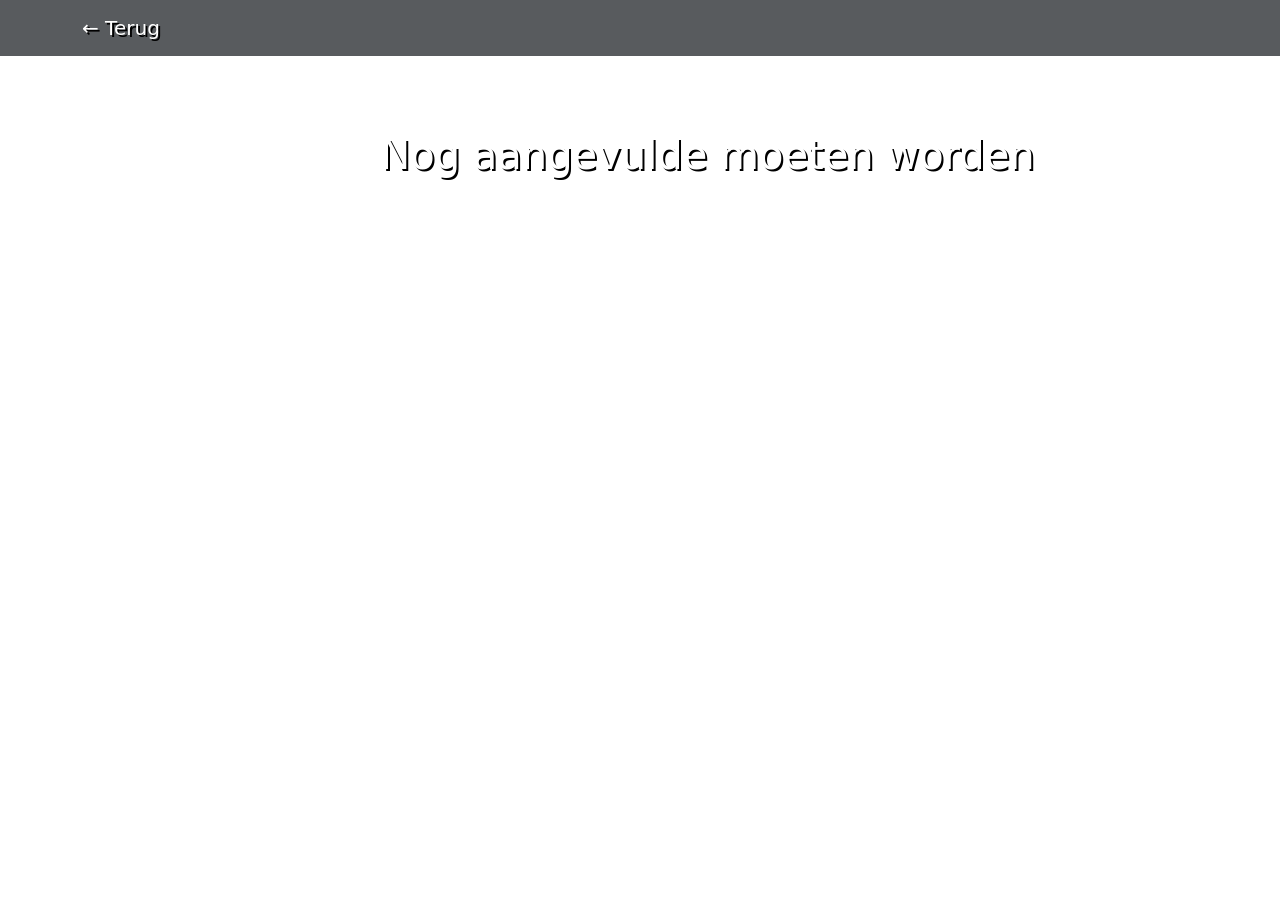
<file: Assets/Html/None.html>
<!doctype html>
<html lang="nl">
<head>
  <meta charset="UTF-8">
  <meta name="viewport"
        content="width=device-width, user-scalable=no, initial-scale=1.0, maximum-scale=1.0, minimum-scale=1.0">
  <meta http-equiv="X-UA-Compatible" content="ie=edge"><meta name="description" content="Yunis Alwahban Portofolio">
    <link href="https://cdn.jsdelivr.net/npm/bootstrap@5.3.8/dist/css/bootstrap.min.css" rel="stylesheet">
  <link rel="stylesheet" href="../Css/None.css">
  <title>Yunis Portofolio</title>
  <link rel="icon" type="image/x-icon" href="https://cdn-icons-png.flaticon.com/512/1478/1478906.png">
</head>
<nav class="navbar navbar-expand-lg navbar-dark bg-dark bg-opacity-75">
    <div class="container">
        <a class="navbar-brand" href="index.html">← Terug</a>
    </div>
</nav>
<h1>

</h1>
<body>

<p>
Nog aangevulde moeten worden
</p>

<footer>
</footer>
<script src="https://cdn.jsdelivr.net/npm/bootstrap@5.3.8/dist/js/bootstrap.bundle.min.js"></script>
</body>
</html>
</file>
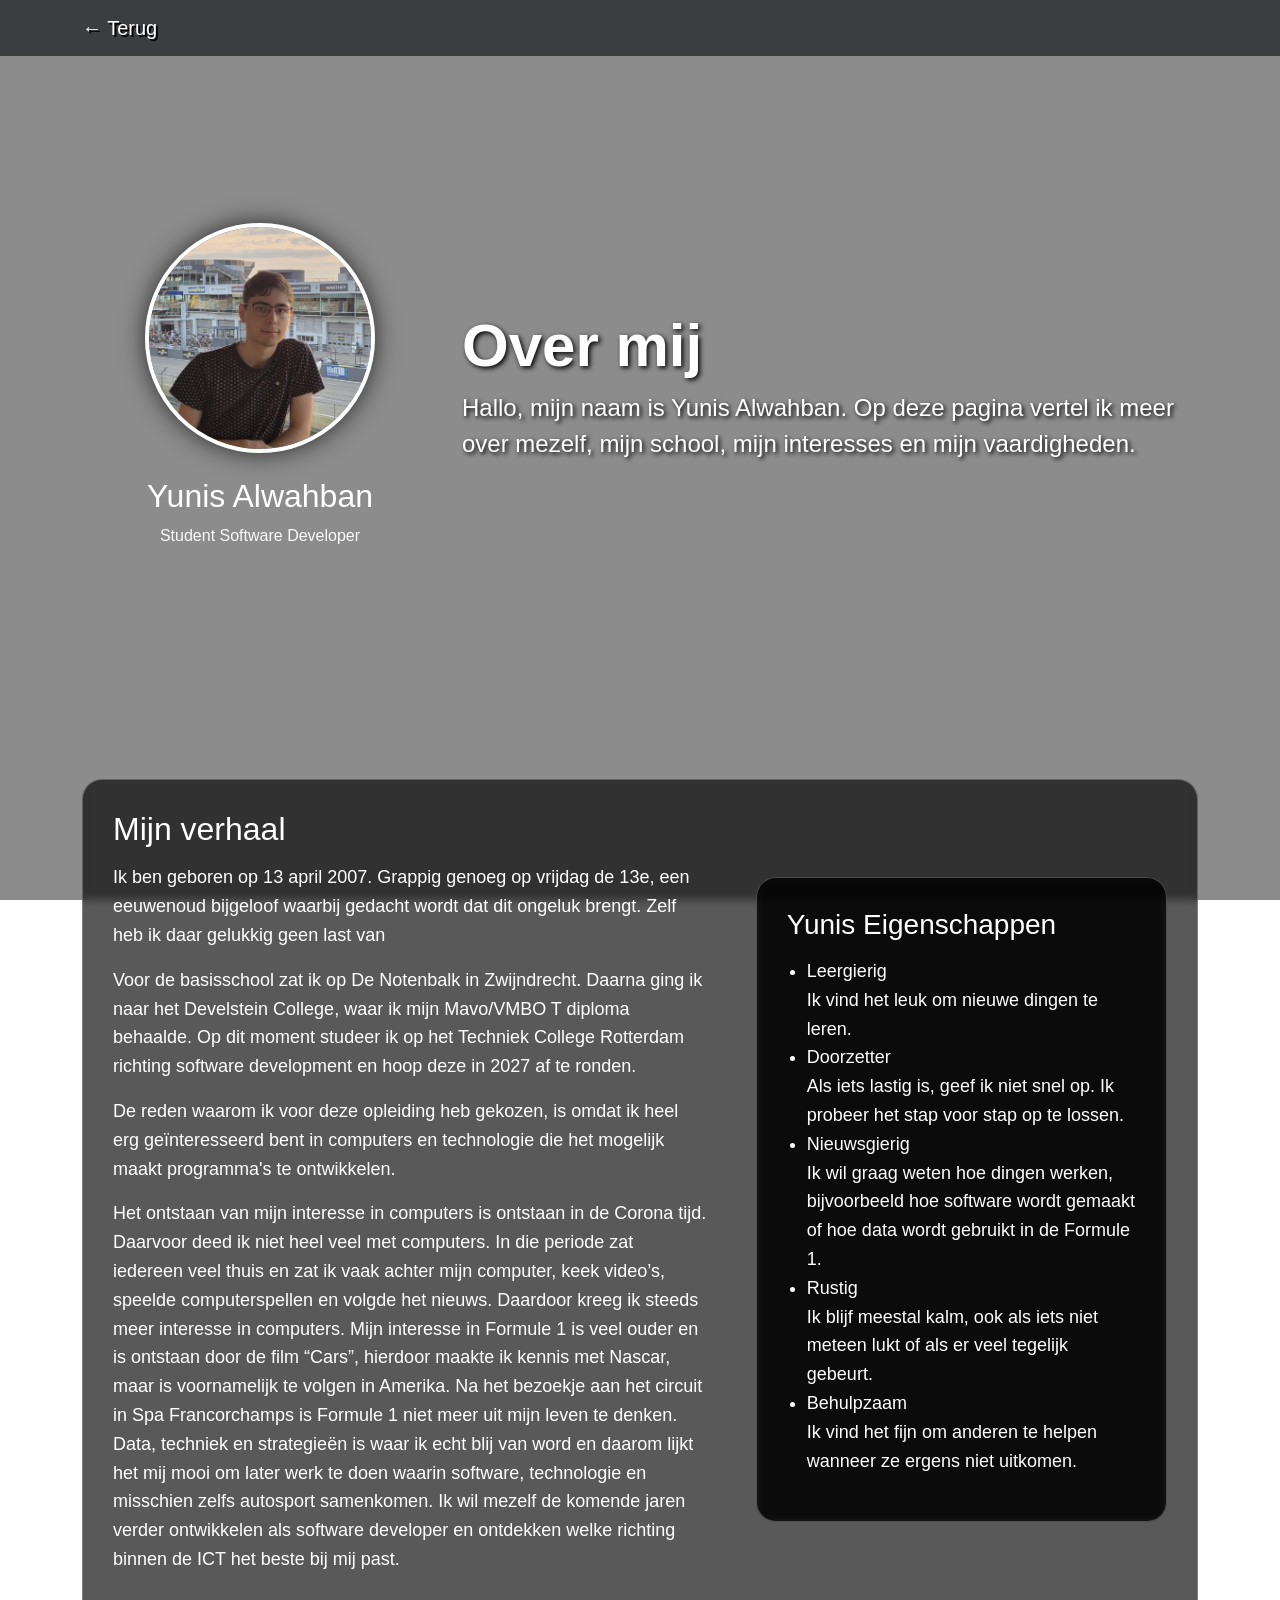
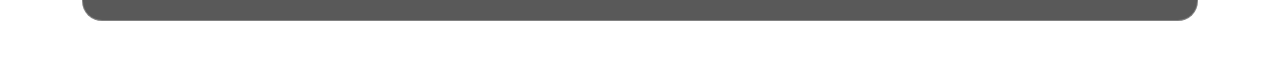
<file: Assets/Html/OverMij.html>
<!doctype html>
<html lang="nl">
<head>
    <meta charset="UTF-8">
    <meta name="viewport" content="width=device-width, initial-scale=1.0">
    <title>Over Yunis Alwahban</title>

    <link href="https://cdn.jsdelivr.net/npm/bootstrap@5.3.8/dist/css/bootstrap.min.css" rel="stylesheet">
    <link rel="stylesheet" href="../Css/OverMij.css">
</head>

<body>

<nav class="navbar navbar-expand-lg navbar-dark bg-dark bg-opacity-75">
    <div class="container">
        <a class="navbar-brand" href="index.html">← Terug</a>
    </div>
</nav>

<header class="hero-section">
    <div class="container">
        <div class="row align-items-center min-vh-75">

            <div class="col-md-4 text-center mb-4 mb-md-0">
                <img src="../Images/Ik.jpeg" alt="Foto van Yunis" class="profile-photo">

                <h2 class="mt-4">Yunis Alwahban</h2>
                <p class="text-light">Student Software Developer</p>
            </div>

            <div class="col-md-8">
                <h1>Over mij</h1>

                <p class="intro-text">
                    Hallo, mijn naam is Yunis Alwahban. Op deze pagina vertel ik meer
                    over mezelf, mijn school, mijn interesses en mijn vaardigheden.
                </p>
            </div>

        </div>
    </div>
</header>

<main class="container my-5">

    <section class="about-section mb-5">
        <div class="row align-items-center g-5">

            <div class="col-lg-7">
                <h2>Mijn verhaal</h2>

                <p>
                    Ik ben geboren op 13 april 2007. Grappig genoeg op vrijdag de 13e,
                    een eeuwenoud bijgeloof waarbij gedacht wordt dat dit ongeluk brengt.
                    Zelf heb ik daar gelukkig geen last van
                </p>

                <p>
                    Voor de basisschool zat ik op De Notenbalk in Zwijndrecht.
                    Daarna ging ik naar het Develstein College, waar ik mijn Mavo/VMBO T diploma behaalde.
                    Op dit moment studeer ik op het Techniek College Rotterdam richting software development en hoop deze in 2027 af te ronden.
                </p>

                <p>
                    De reden waarom ik voor deze opleiding heb gekozen,
                    is omdat ik heel erg geïnteresseerd bent in computers en technologie die het mogelijk maakt programma's te ontwikkelen.
                </p>

                <p>
                    Het ontstaan van mijn interesse in computers is ontstaan in de Corona tijd.
                    Daarvoor deed ik niet heel veel met computers.
                    In die periode zat iedereen veel thuis en zat ik vaak achter mijn computer, keek video’s, speelde computerspellen en volgde het nieuws.
                    Daardoor kreeg ik steeds meer interesse in computers.

                    Mijn interesse in Formule 1 is veel ouder en is ontstaan door de film “Cars”, hierdoor maakte ik kennis met Nascar, maar is voornamelijk te volgen in Amerika.
                    Na het bezoekje aan het circuit in Spa Francorchamps is Formule 1 niet meer uit mijn leven te denken.

                    Data, techniek en strategieën is waar ik echt blij van word en daarom lijkt het mij mooi om later werk te doen waarin software, technologie en misschien zelfs autosport samenkomen.
                    Ik wil mezelf de komende jaren verder ontwikkelen als software developer en ontdekken welke richting binnen de ICT het beste bij mij past.
                </p>
            </div>

            <div class="col-lg-5">
                <div class="highlight-box">
                    <h3>Yunis Eigenschappen</h3>
                    <ul>
                        <li>Leergierig<br>
                            Ik vind het leuk om nieuwe dingen te leren. </li>
                        <li>Doorzetter<br>
                            Als iets lastig is, geef ik niet snel op. Ik probeer het stap voor stap op te lossen. </li>
                        <li>Nieuwsgierig<br>
                            Ik wil graag weten hoe dingen werken, bijvoorbeeld hoe software wordt gemaakt of hoe data wordt gebruikt in de Formule 1.</li>
                        <li>Rustig<br>
                            Ik blijf meestal kalm, ook als iets niet meteen lukt of als er veel tegelijk gebeurt. </li>
                        <li>Behulpzaam<br>
                            Ik vind het fijn om anderen te helpen wanneer ze ergens niet uitkomen.
                        </li>
                    </ul>
                </div>
            </div>

        </div>
    </section>
    

</main>
<script src="https://cdn.jsdelivr.net/npm/bootstrap@5.3.8/dist/js/bootstrap.bundle.min.js"></script>
</body>
</html>
</file>
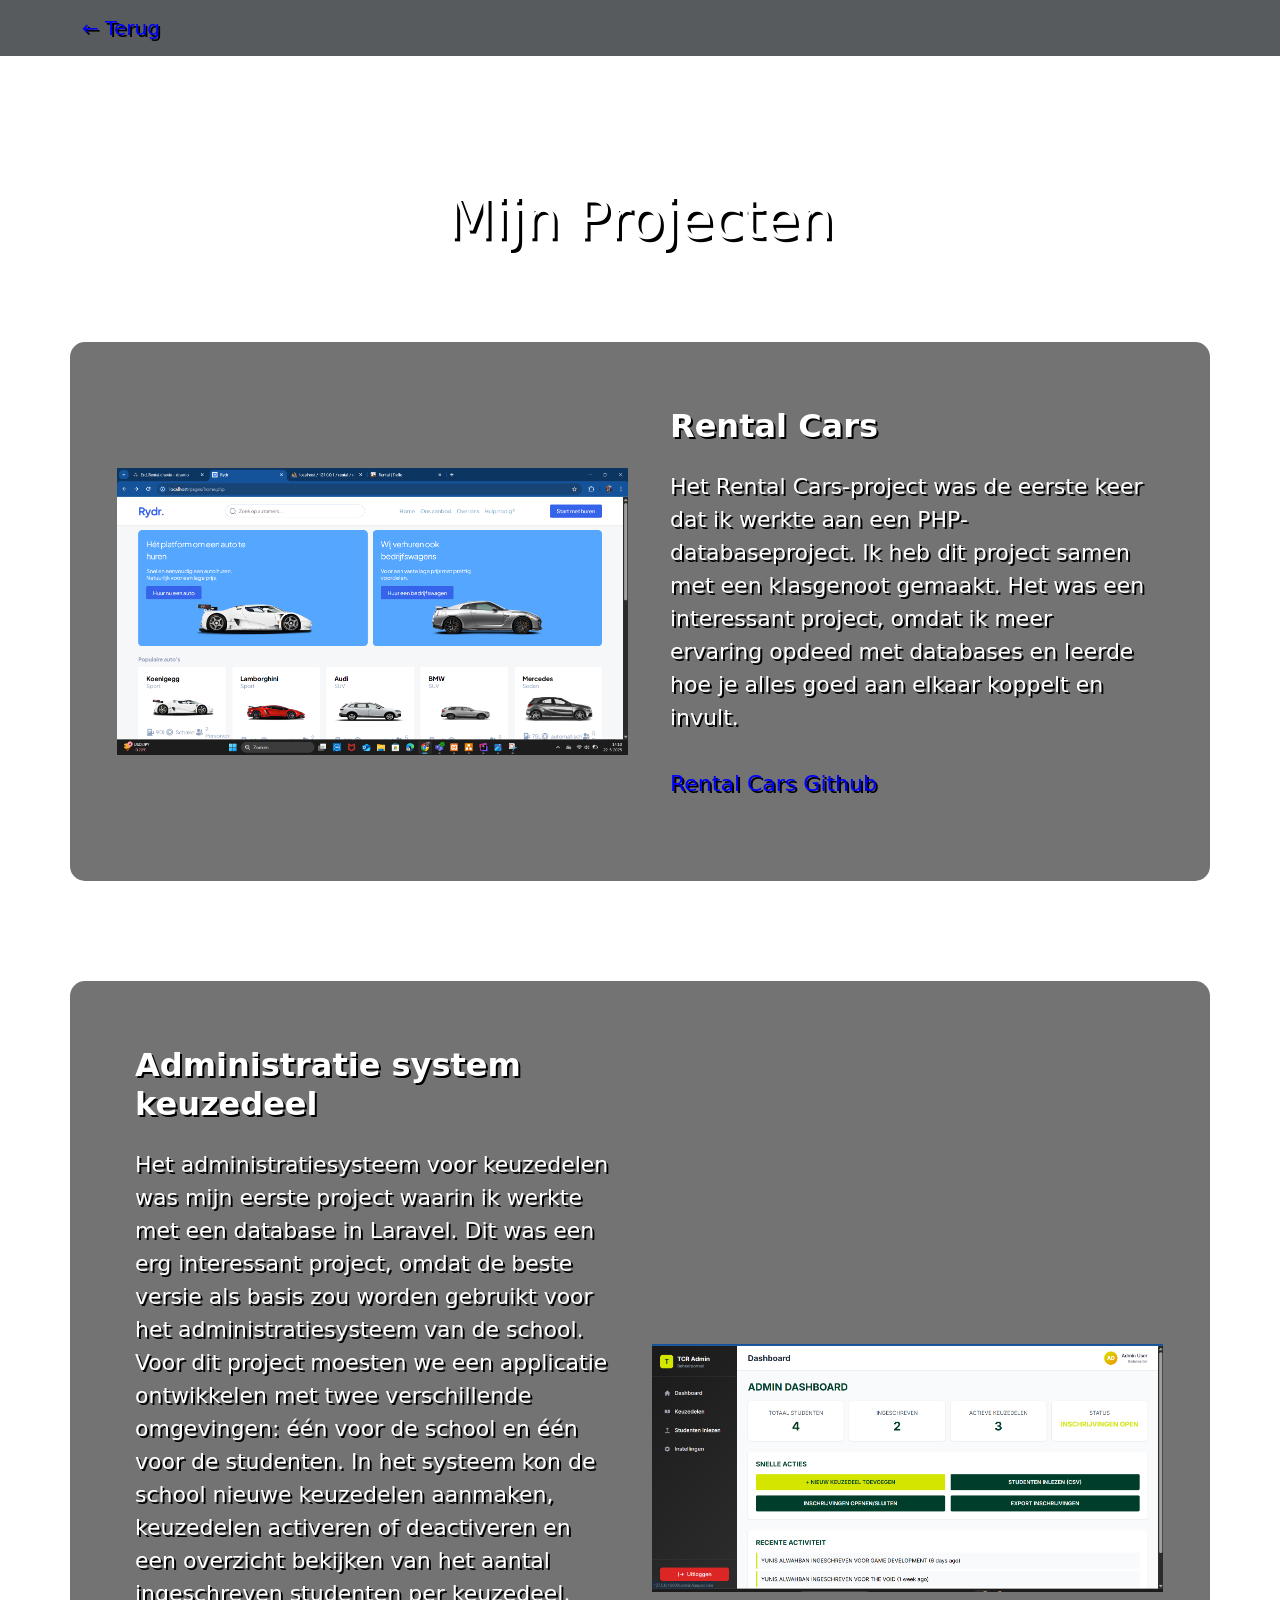
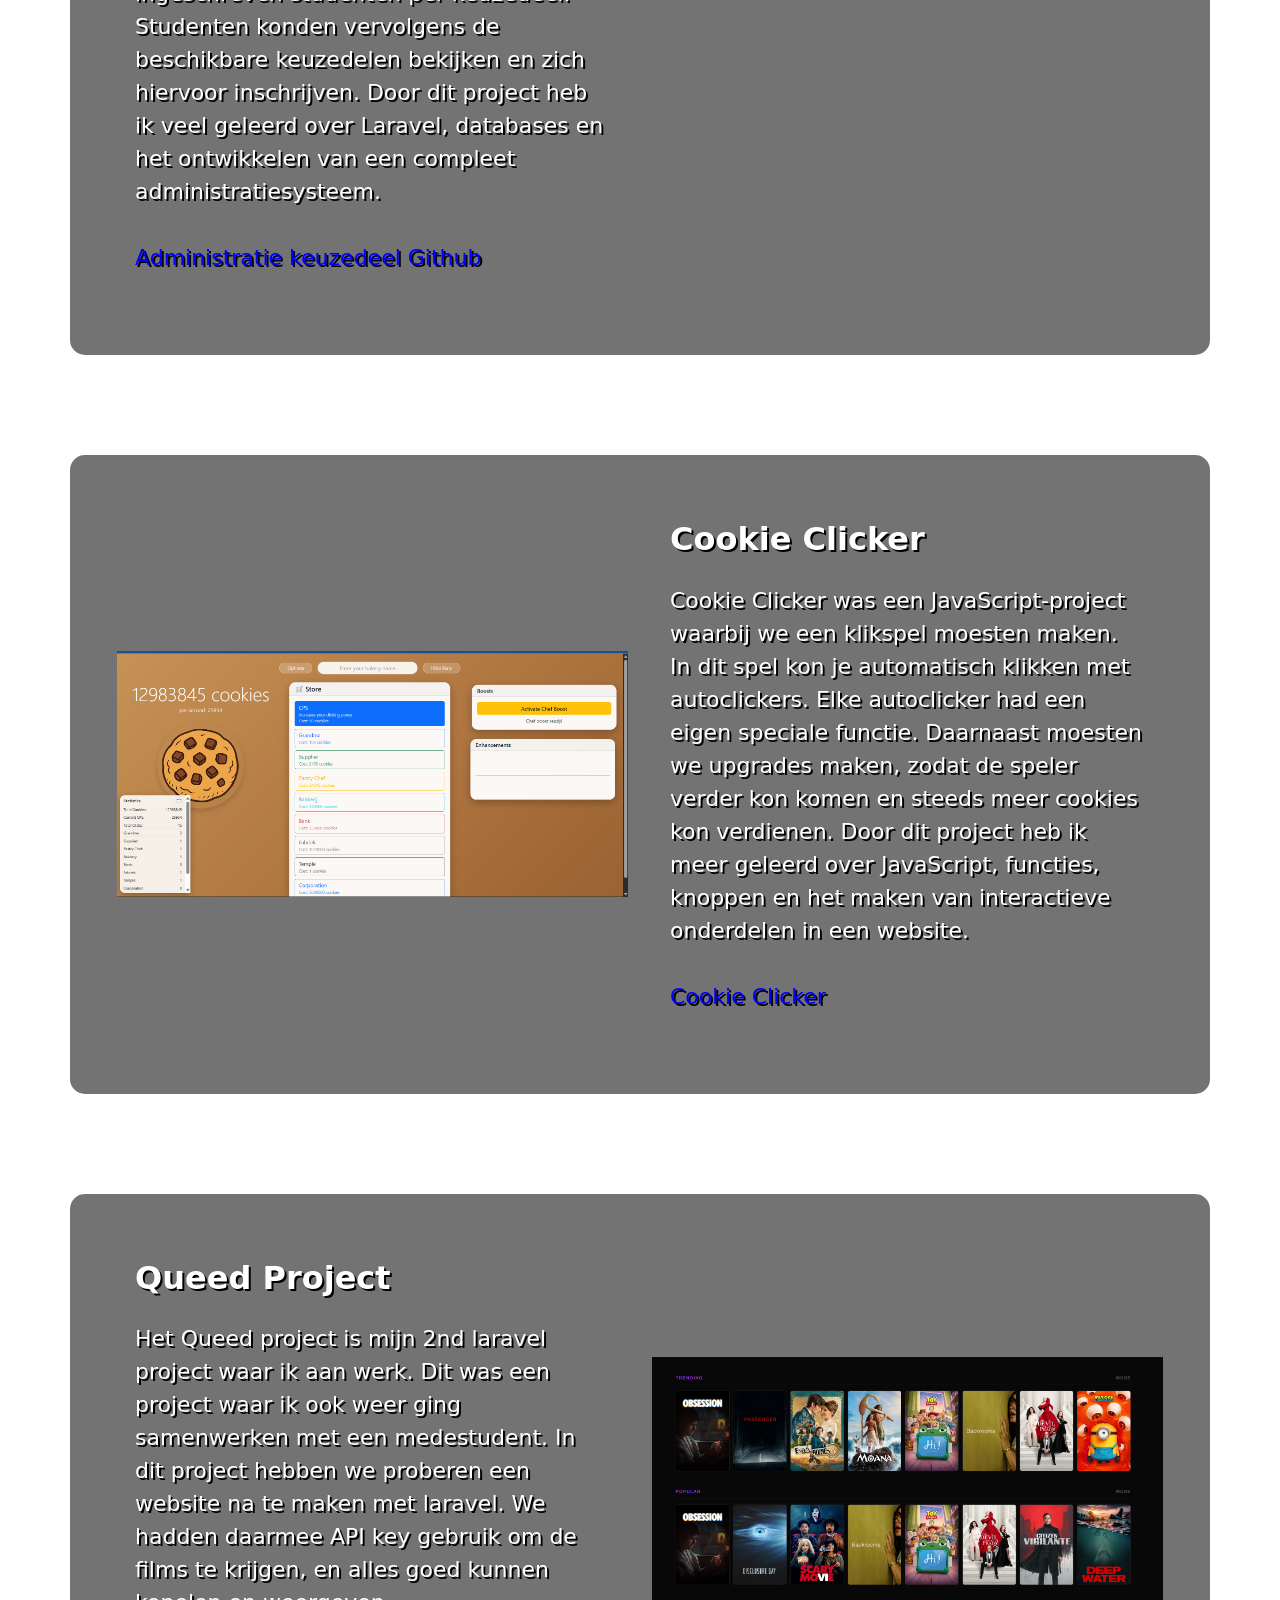
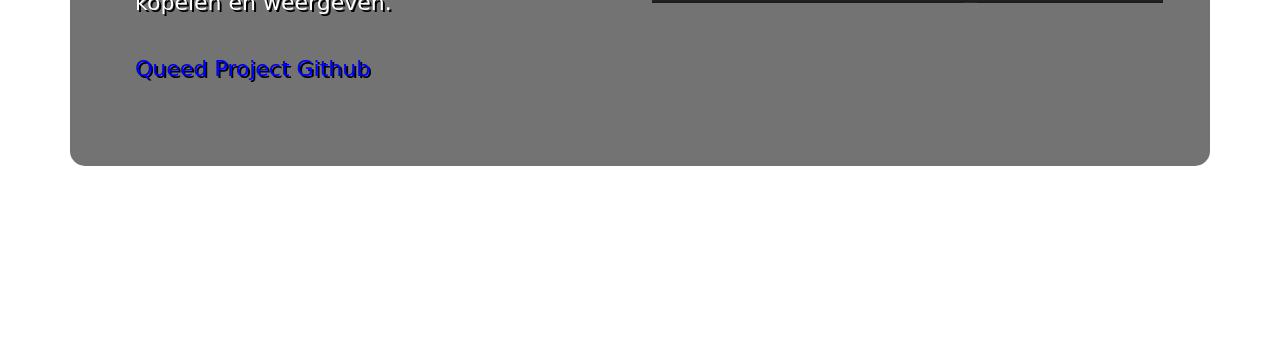
<file: Assets/Html/Projecten.html>
<!doctype html>
<html lang="nl">
<head>
  <meta charset="UTF-8">
  <meta name="viewport"
        content="width=device-width, user-scalable=no, initial-scale=1.0, maximum-scale=1.0, minimum-scale=1.0">
  <meta http-equiv="X-UA-Compatible" content="ie=edge">

  <link href="https://cdn.jsdelivr.net/npm/bootstrap@5.3.8/dist/css/bootstrap.min.css" rel="stylesheet">
  <link rel="stylesheet" href="../Css/Projecten.css">

  <title>Projecten</title>
  <link rel="icon" type="image/x-icon" href="https://cdn-icons-png.flaticon.com/512/5956/5956592.png">
<body>

<header>
  <nav class="navbar navbar-expand-lg navbar-dark bg-dark bg-opacity-75">
    <div class="container">
      <a class="navbar-brand" href="index.html">← Terug</a>
    </div>
  </nav>
</header>

<main class="container projecten-container">


  <h1 class="projecten-titel">Mijn Projecten</h1>

  <section class="row align-items-center project-blok">
    <div class="col-md-6">
      <img src="../Images/Rental.png" class="project-foto img-fluid" alt="Rental Cars project">
    </div>

    <div class="col-md-6 project-tekst">
      <h2>Rental Cars</h2>
      <p>
        Het Rental Cars-project was de eerste keer dat ik werkte aan een PHP-databaseproject.
        Ik heb dit project samen met een klasgenoot gemaakt.
        Het was een interessant project, omdat ik meer ervaring opdeed met databases en leerde hoe je alles goed aan elkaar koppelt en invult.

        <br>
        <br>
        <a href="https://github.com/PandaDeveloper13/Rydr-project-">Rental Cars Github</a>
      </p>
    </div>
  </section>

  <section class="row align-items-center project-blok">
    <div class="col-md-6 order-md-2">
      <img src="../Images/Administratie.png" class="project-foto img-fluid" alt="Administratie system keuzedeel">
    </div>

    <div class="col-md-6 order-md-1 project-tekst">
      <h2>Administratie system keuzedeel</h2>
      <p>
        Het administratiesysteem voor keuzedelen was mijn eerste project waarin ik werkte met een database in Laravel.
        Dit was een erg interessant project, omdat de beste versie als basis zou worden gebruikt voor het administratiesysteem van de school.
        Voor dit project moesten we een applicatie ontwikkelen met twee verschillende omgevingen: één voor de school en één voor de studenten.
        In het systeem kon de school nieuwe keuzedelen aanmaken, keuzedelen activeren of deactiveren en een overzicht bekijken van het aantal ingeschreven studenten per keuzedeel.
        Studenten konden vervolgens de beschikbare keuzedelen bekijken en zich hiervoor inschrijven.
        Door dit project heb ik veel geleerd over Laravel, databases en het ontwikkelen van een compleet administratiesysteem.
        <br>
        <br>
        <a href="https://github.com/PandaDeveloper13/Laravel-periode-2-project">Administratie keuzedeel Github</a>
      </p>
    </div>
  </section>

  <section class="row align-items-center project-blok">
    <div class="col-md-6">
      <img src="../Images/CookieClicker.png" class="project-foto img-fluid" alt="Cookie Clicker project">
    </div>

    <div class="col-md-6 project-tekst">
      <h2>Cookie Clicker</h2>
      <p>
        Cookie Clicker was een JavaScript-project waarbij we een klikspel moesten maken. In dit spel kon je automatisch klikken met autoclickers. Elke autoclicker had een eigen speciale functie. Daarnaast moesten we upgrades maken, zodat de speler verder kon komen en steeds meer cookies kon verdienen.

        Door dit project heb ik meer geleerd over JavaScript, functies, knoppen en het maken van interactieve onderdelen in een website.
        <br>
        <br>
        <a href="https://github.com/PandaDeveloper13/CookieClicker13">Cookie Clicker</a>
      </p>


    </div>
  </section>

  <section class="row align-items-center project-blok">
    <div class="col-md-6 order-md-2">
      <img src="../Images/Queed.png" class="project-foto img-fluid" alt="Queed project">
    </div>

    <div class="col-md-6 order-md-1 project-tekst">
      <h2>Queed Project</h2>
      <p>
        Het Queed project is mijn 2nd laravel project waar ik aan werk.
        Dit was een project waar ik ook weer ging samenwerken met een medestudent.
        In dit project hebben we proberen een website na te maken met laravel.
        We hadden daarmee API key gebruik om de films te krijgen, en alles goed kunnen kopelen en weergeven.

        <br>
        <br>
        <a href="https://github.com/studentBOB606/queued">Queed Project Github</a>
      </p>
    </div>
  </section>


</main>

<footer>

</footer>
<script src="https://cdn.jsdelivr.net/npm/bootstrap@5.3.8/dist/js/bootstrap.bundle.min.js"></script>
</body>
</html>
</file>
<file: Assets/Css/None.css>
h1{
    display: inline-block;
    color: white;
    text-shadow: 2px 2px black;
}


main{
    padding:10px;
    height:1000px;
    width:1460px;
    color: white;
    text-shadow: 2px 2px black;

}

p{
    width:1325px;
    font-size: 40px;
    margin: 45px;
    text-shadow: 2px 2px black;
    color: white;
    text-align: center;


}

img{
    height:325px;
    width: 375px;

}

footer {
    text-align: end;
    color: white;

}
body {
    background-image: url('https://img.freepik.com/vrije-vector/neonframe-in-de-lucht_23-2149093203.jpg');
    background-repeat: no-repeat;
    background-attachment: fixed;
    background-size:1560px 740px;
}
h3{
    Color:white;
    display: flex;
    justify-content:space-around;
}
a:link {
    color: white;
    background-color: transparent;
    text-decoration: none;
    text-shadow: 2px 2px black;
}
a:hover{
    color: white;
    text-decoration: underline;
    text-shadow: 2px 2px black;
}
</file>
<file: Assets/Css/OverMij.css>
body {
    min-height: 100vh;
    background-image:
            linear-gradient(rgba(0, 0, 0, 0.45), rgba(0, 0, 0, 0.45)),
            url('https://i.ytimg.com/vi/IyRWpmKG0ZU/maxresdefault.jpg');
    background-size: cover;
    background-position: center;
    background-attachment: fixed;
    color: white;
    font-family: Arial, sans-serif;
}

.hero-section {
    min-height: 70vh;
    display: flex;
    align-items: center;
}

.min-vh-75 {
    min-height: 75vh;
}

.profile-photo {
    width: 230px;
    height: 230px;
    object-fit: cover;
    border-radius: 50%;
    border: 4px solid white;
    box-shadow: 0 0 25px rgba(0, 0, 0, 0.7);
}
h1 {
    font-size: 60px;
    font-weight: bold;
    text-shadow: 2px 2px 5px black;
}
a:link {
    color: white;
    background-color: transparent;
    text-decoration: none;
    text-shadow: 2px 2px black;
}
a:hover{
    color: white;
    text-decoration: underline;
    text-shadow: 2px 2px black;
}
.intro-text {
    font-size: 24px;
    line-height: 1.5;
    text-shadow: 2px 2px 4px black;
}

.info-card,
.content-block,
.highlight-box,
.video-section,
.about-section {
    background-color: rgba(0, 0, 0, 0.65);
    border: 1px solid rgba(255, 255, 255, 0.25);
    border-radius: 20px;
    padding: 30px;
    backdrop-filter: blur(4px);
}

.info-card h3,
.content-block h2,
.highlight-box h3,
.video-section h2,
.about-section h2 {
    color: white;
    margin-bottom: 15px;
}

.info-card p,
.content-block p,
.highlight-box li,
.video-section p,
.about-section p {
    font-size: 18px;
    line-height: 1.6;
}

.highlight-box ul {
    padding-left: 20px;
}

.project-placeholder {
    height: 180px;
    border: 2px dashed white;
    border-radius: 15px;
    display: flex;
    align-items: center;
    justify-content: center;
    margin-top: 20px;
    color: white;
    opacity: 0.8;
}

.footer {
    background-color: rgba(0, 0, 0, 0.75);
}

.footer a {
    color: deepskyblue;
    text-decoration: none;
}

.footer a:hover {
    text-decoration: underline;
}

/* Dark mode */
.dark-mode {
    background-image:
            linear-gradient(rgba(0, 0, 0, 0.65), rgba(0, 0, 0, 0.65)),
            url('https://t3.ftcdn.net/jpg/00/73/08/22/360_F_73082224_ay4Tus31QNHNmGSIty53ZE6mBrBc47cV.jpg');
}

.dark-mode .info-card,
.dark-mode .content-block,
.dark-mode .highlight-box,
.dark-mode .video-section,
.dark-mode .about-section {
    background-color: rgba(255, 255, 255, 0.12);
}

@media (max-width: 768px) {
    h1 {
        font-size: 42px;
        text-align: center;
    }

    .intro-text {
        font-size: 19px;
        text-align: center;
    }

    .profile-photo {
        width: 180px;
        height: 180px;
    }
}
</file>
<file: Assets/Css/Projecten.css>
body {
    background-image: url('https://static.vecteezy.com/ti/gratis-vector/p1/26178025-contrast-rood-zwart-tech-abstract-zakelijke-achtergrond-vector.jpg');
    background-repeat: no-repeat;
    background-attachment: fixed;
    background-size: cover;
    color: white;
    min-height: 100vh;
}

a:link {
    color: blue;
    background-color: transparent;
    text-decoration: none;
    text-shadow: 2px 2px black;
}
a:hover{
    color: white;
    text-decoration: underline;
    text-shadow: 2px 2px black;
}

.projecten-container {
    padding-top: 130px;
    padding-bottom: 80px;
}

.projecten-titel {
    text-align: center;
    font-size: 55px;
    text-shadow: 3px 3px black;
    margin-bottom: 90px;
}

.project-blok {
    margin-bottom: 100px;
    background-color: rgba(0, 0, 0, 0.55);
    padding: 35px;
    border-radius: 15px;
}

.project-tekst {
    padding: 30px;
}

.project-tekst h2 {
    font-size: 32px;
    font-weight: bold;
    text-shadow: 2px 2px black;
    margin-bottom: 25px;
}

.project-tekst p {
    color: white;
    font-size: 22px;
    text-shadow: 2px 2px black;
    padding: 0;
    text-align: left;
}

.project-foto-placeholder {
    position: relative;
    width: 100%;
    height: 260px;
    border: 3px solid white;
    background-color: rgba(0, 0, 0, 0.45);
}
</file>
